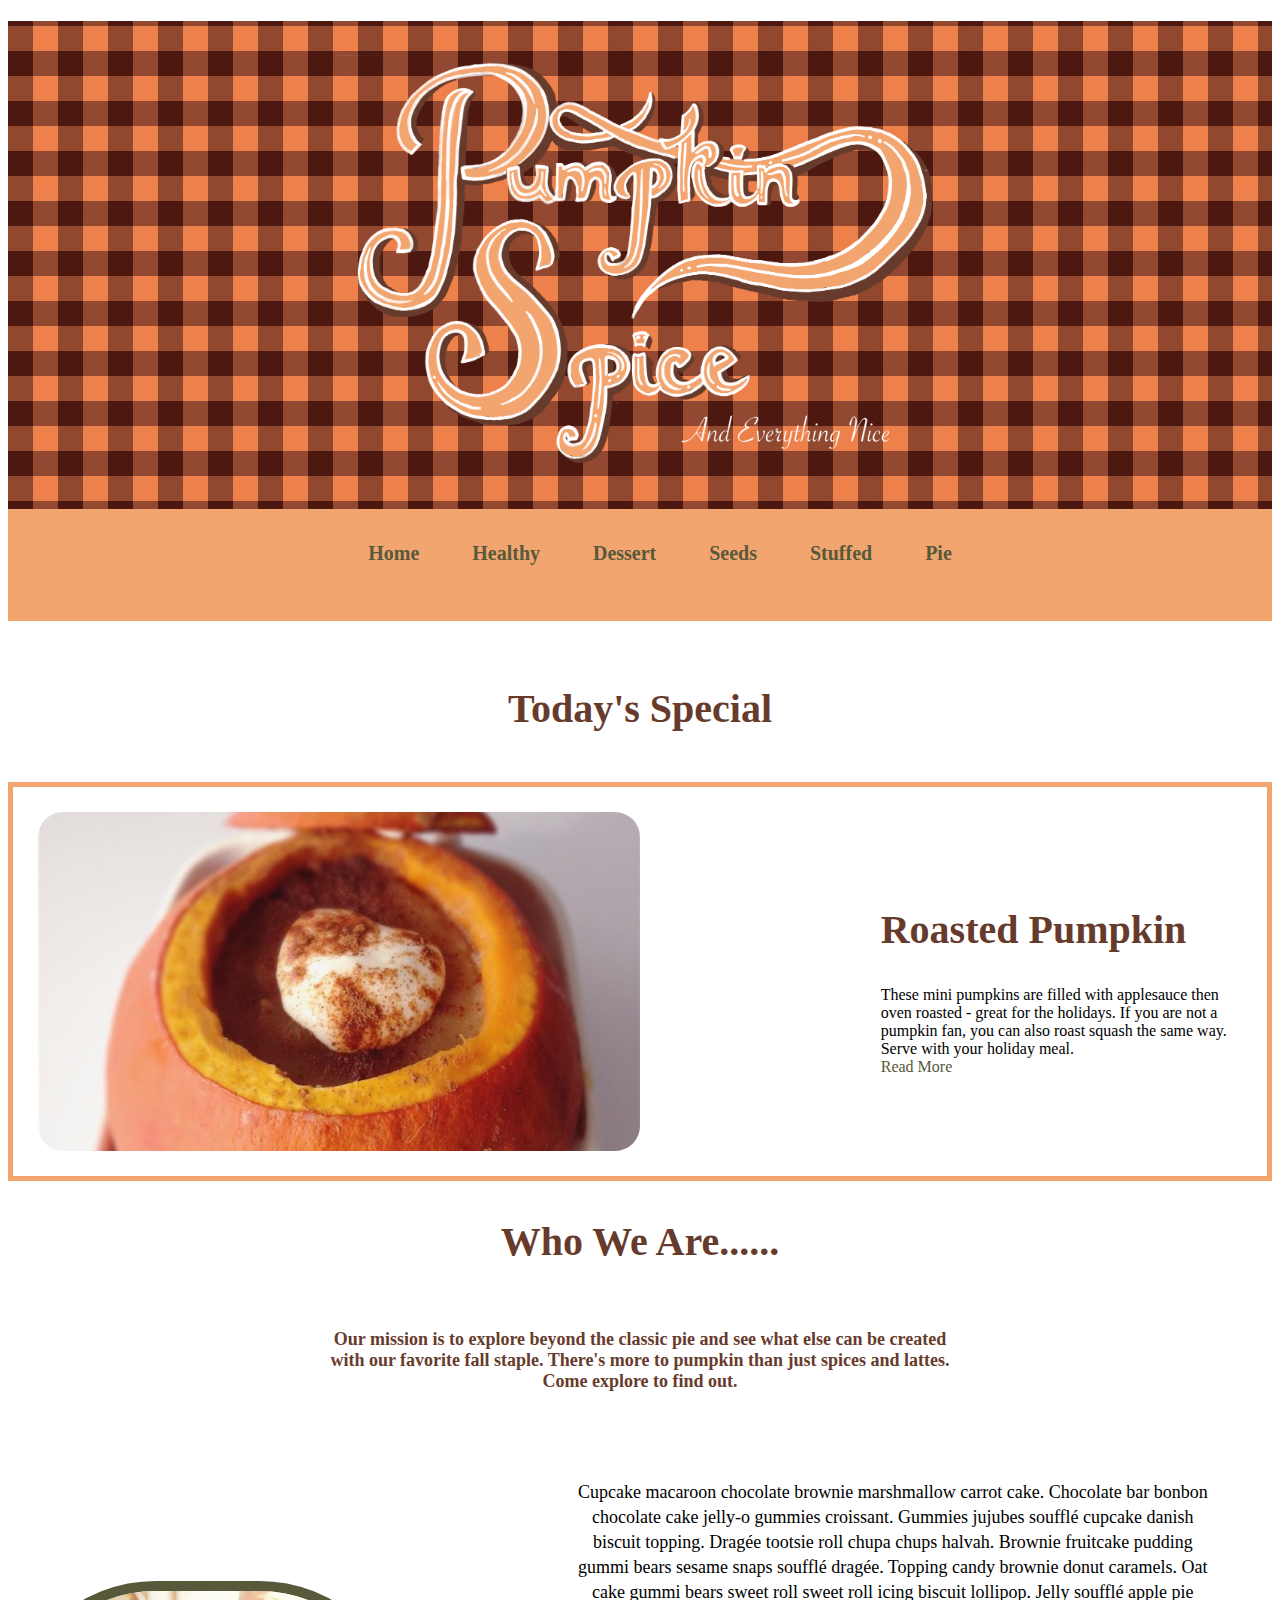
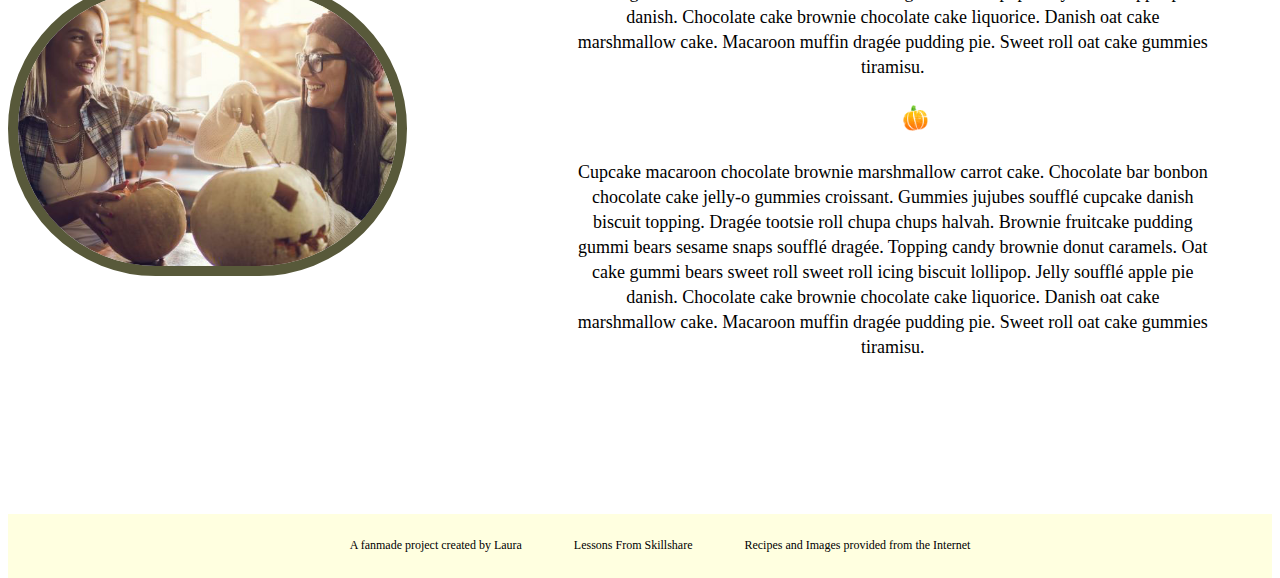
<file: index.html>
<!DOCTYPE html>
<html>
    <head>
        <title>Pumpkin</title>
        <link REL="StyleSheet" TYPE"text/css" HREF="index.css">
    </head>

    <body>
        <header>
            <h1> <img class="pumpkin" src="header.png"/> </h1>
            <imag class="back" src="tile.png"/>
        </header>
       
        <nav>
            <ul>
                <li><a href="index.html">Home</a></li>
                <li><a href="healthy/healthy.html">Healthy</a></li>
                <li><a href="dessert/dessert.html">Dessert</a></li>
                <li><a href="seeds/seeds.html">Seeds</a></li>
                <li><a href="stuffed/stuffed.html">Stuffed</a></li>
                <li><a href="pie/pie.html">Pie</a></li> 
            </ul>
        </nav>

        <h2 class="special"> Today's Special</h2>
       <section class="display">
           <img class="featureimg" src="featured.jpg"/>
           <article class="feature">
               <h2>Roasted Pumpkin</h2>
               <p>These mini pumpkins are filled with applesauce then 
                   oven roasted - great for the holidays. If you are not a 
                   pumpkin fan, you can also roast squash the same way. Serve with
                   your holiday meal.
                   <br>
                   <a href ="http://skillshare.com" target="_blank" title="Read More">Read More</a>
               </p>
        </section>

        <section>
            <h2>Who We Are......</h2>
            <h4 class="mission">Our mission is to explore beyond the classic pie and see what else can be created
                with our favorite fall staple. There's more to pumpkin than just spices and lattes.
                Come explore to find out.</h4>
                <img class="profile" src="profile.jpg"/>  
                <p class="blurb"> Cupcake macaroon chocolate brownie marshmallow carrot cake. 
                    Chocolate bar bonbon chocolate cake jelly-o gummies croissant. 
                    Gummies jujubes soufflé cupcake danish biscuit topping. Dragée tootsie 
                    roll chupa chups halvah. Brownie fruitcake pudding gummi bears sesame snaps 
                    soufflé dragée. Topping candy brownie donut caramels. Oat cake gummi 
                    bears sweet roll sweet roll icing biscuit lollipop. Jelly soufflé apple pie 
                    danish. Chocolate cake brownie chocolate cake liquorice. Danish oat cake 
                    marshmallow cake. Macaroon muffin dragée pudding pie. Sweet roll oat cake 
                    gummies tiramisu.</p>
                <br>
                <img class="tile" src="tile.png"/> 
                <br>
                <p class="blurb">Cupcake macaroon chocolate brownie marshmallow carrot cake. 
                    Chocolate bar bonbon chocolate cake jelly-o gummies croissant. 
                    Gummies jujubes soufflé cupcake danish biscuit topping. Dragée tootsie 
                    roll chupa chups halvah. Brownie fruitcake pudding gummi bears sesame snaps 
                    soufflé dragée. Topping candy brownie donut caramels. Oat cake gummi 
                    bears sweet roll sweet roll icing biscuit lollipop. Jelly soufflé apple pie 
                    danish. Chocolate cake brownie chocolate cake liquorice. Danish oat cake 
                    marshmallow cake. Macaroon muffin dragée pudding pie. Sweet roll oat cake 
                    gummies tiramisu.
                </p>
                    
        <footer>
            <ul>
                <li>A fanmade project created by Laura</li>
                <li>Lessons From Skillshare</li>
                <li>Recipes and Images provided from the Internet</li>
            </ul>
        </footer>        
    </body>    
</html>
</file>
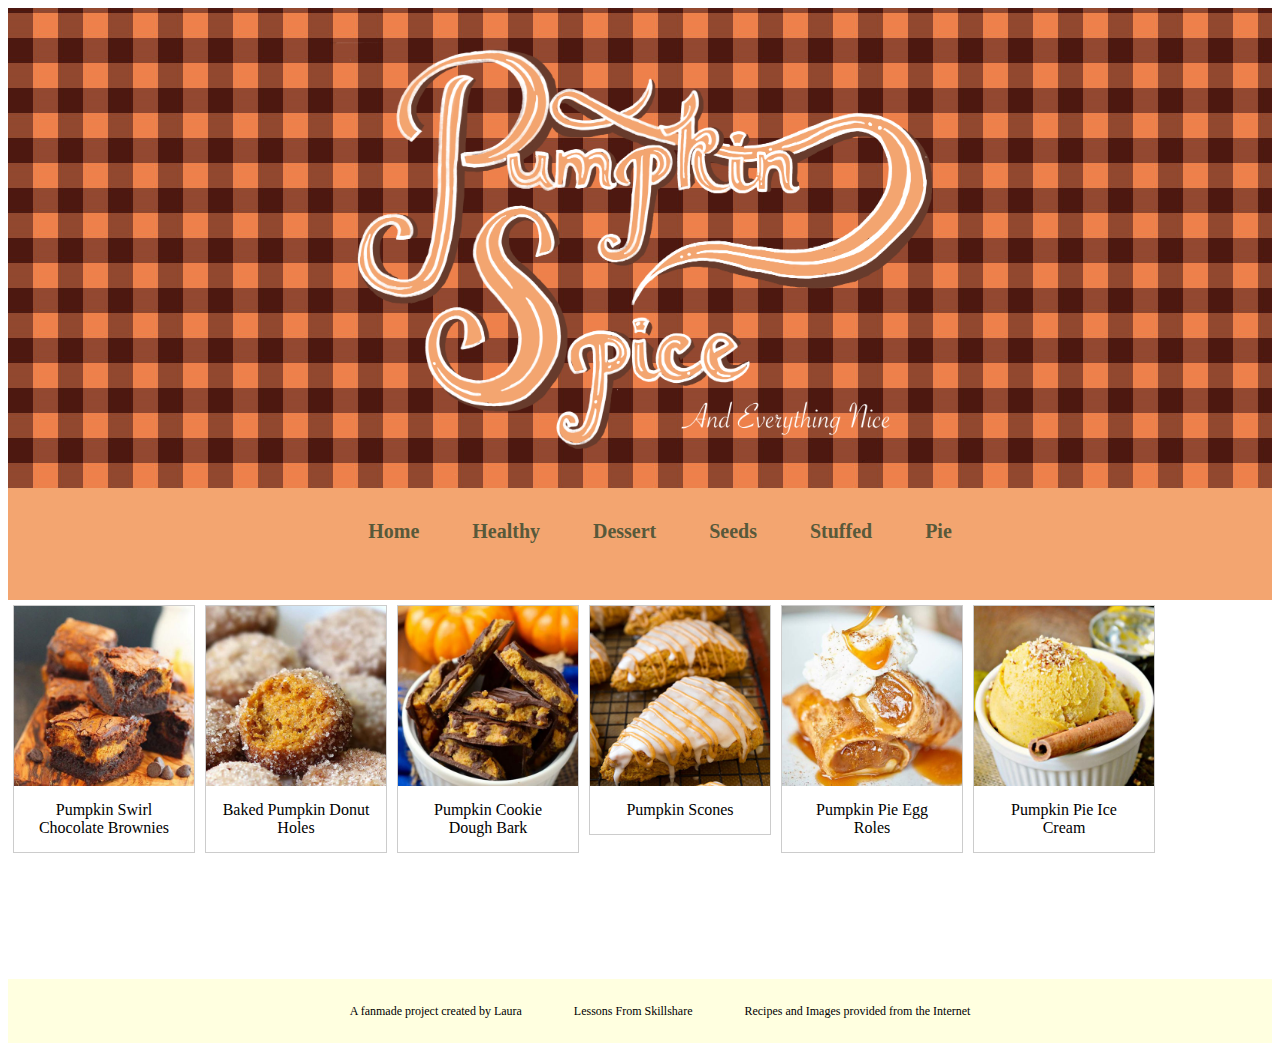
<file: Dessert/dessert.html>
<!DOCTYPe html/>
<html>
<head>
    <title>Dessert</title>
    <link REL="StyleSheet" TYPE="text/css" HREF="dessert.css"/>
</head>

<body>
     <header>
            <h1>  <img class="pumpkin" src="header.png"/> </h1>
            <imag class="back" src="tile.png"/>
    </header>
       
    <nav>
        <ul>
          <li><a href="../index.html">Home</a></li>
          <li><a href="../healthy/healthy.html">Healthy</a></li>
          <li><a href="../dessert/dessert.html">Dessert</a></li>
          <li><a href="../seeds/seeds.html">Seeds</a></li>
          <li><a href="../stuffed/stuffed.html">Stuffed</a></li>
          <li><a href="../pie/pie.html">Pie</a></li> 
         </ul>
    </nav>


<div class="gallery">
  <a target="_blank" href="http://www.thecomfortofcooking.com/2013/10/easy-pumpkin-swirl-chocolate-brownies.html">
    <img src="dessert1.jpg" alt="Pumpkins" width="300" height="200">
  </a>
  <div class="desc">Pumpkin Swirl Chocolate Brownies</div>
</div>

<div class="gallery">
  <a target="_blank" href="http://cakescottage.com/2016/09/07/baked-pumpkin-donut-holes/#more-161273">
    <img src="dessert2.jpg" alt="Pumpkins" width="300" height="200">
  </a>
  <div class="desc">Baked Pumpkin Donut Holes</div>
</div>

<div class="gallery">
  <a target="_blank" href="http://www.wineandglue.com/2015/09/pumpkin-cookie-dough-bark.html">
    <img src="dessert3.jpg" alt="Pumpkins" width="300" height="200">
  </a>
  <div class="desc">Pumpkin Cookie Dough Bark</div>
</div>

<div class="gallery">
  <a target="_blank" href="http://www.cookingclassy.com/pumpkin-scones-starbucks-copycat/">
    <img src="dessert4.jpg" alt="Pumpkins" width="300" height="200">
  </a>
  <div class="desc">Pumpkin Scones</div>
</div>

<div class="gallery">
  <a target="_blank" href="http://showmetheyummy.com/pumpkin-pie-egg-rolls/">
    <img src="dessert5.jpg" alt="Pumpkins" width="300" height="200">
  </a>
  <div class="desc">Pumpkin Pie Egg Roles</div>
</div>

<div class="gallery">
  <a target="_blank" href="https://www.simplystacie.net/2015/09/pumpkin-pie-ice-cream/">
    <img src="dessert6.jpg" alt="Pumpkins" width="300" height="200">
  </a>
  <div class="desc">Pumpkin Pie Ice Cream</div>
</div>

</div>

<footer>
  <ul>
    <li>A fanmade project created by Laura</li>
    <li>Lessons From Skillshare</li>
    <li>Recipes and Images provided from the Internet</li>
  </ul>
 </footer> 

</body>
</html>
</file>
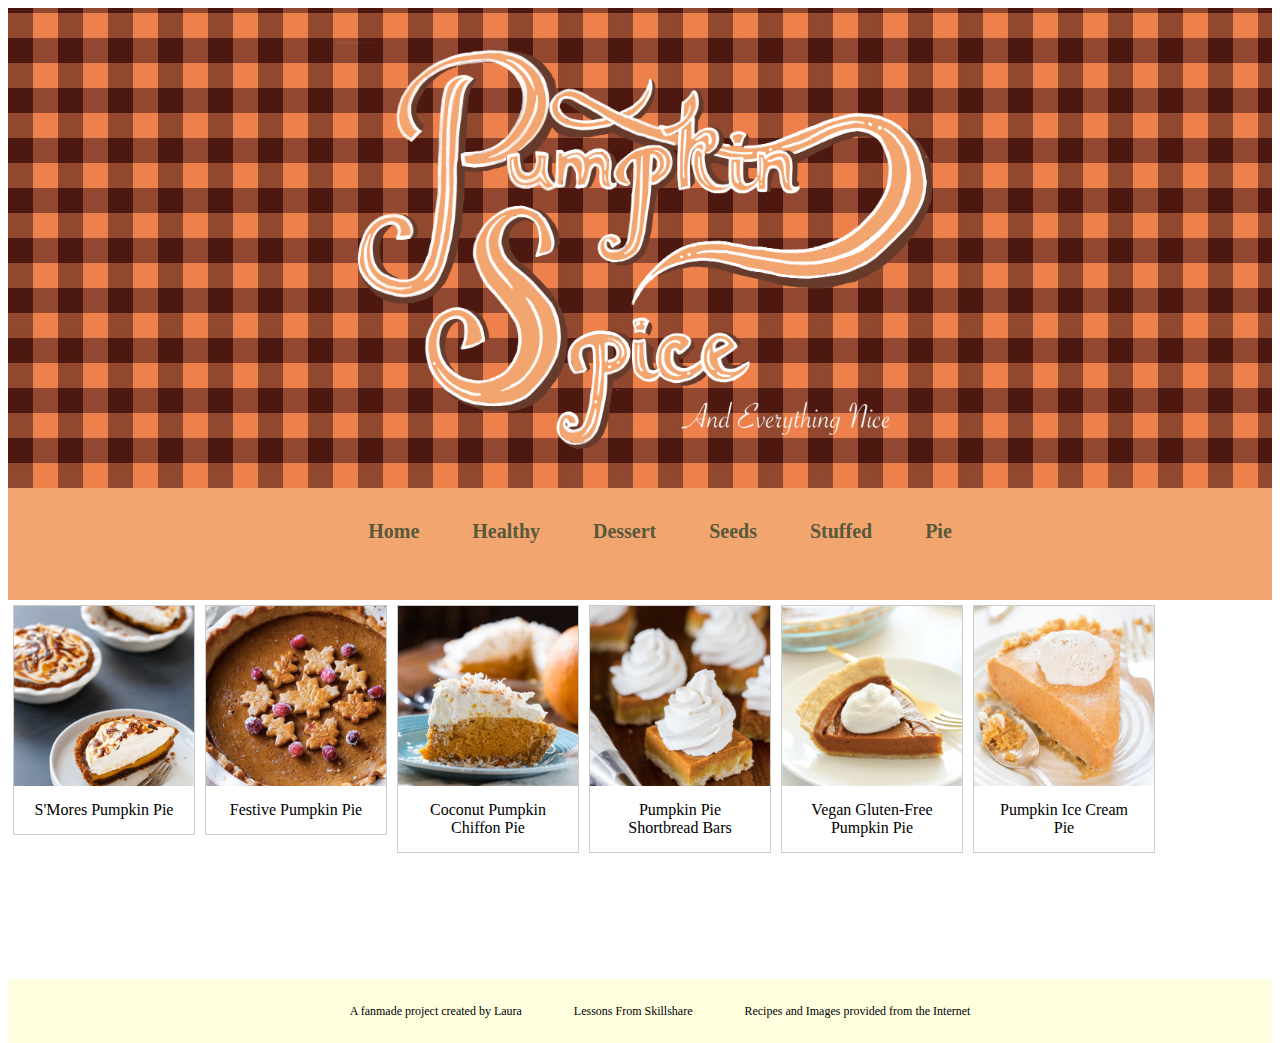
<file: Pie/pie.html>
<!DOCTYPe html/>
<html>
<head>
    <title>Pie</title>
    <link REL="StyleSheet" TYPE="text/css" HREF="pie.css"/>
</head>

<body>
     <header>
            <h1>  <img class="pumpkin" src="header.png"/> </h1>
            <imag class="back" src="tile.png"/>
    </header>
       
    <nav>
        <ul>
          <li><a href="../index.html">Home</a></li>
          <li><a href="../healthy/healthy.html">Healthy</a></li>
          <li><a href="../dessert/dessert.html">Dessert</a></li>
          <li><a href="../seeds/seeds.html">Seeds</a></li>
          <li><a href="../stuffed/stuffed.html">Stuffed</a></li>
          <li><a href="../pie/pie.html">Pie</a></li> 
         </ul>
    </nav>


<div class="gallery">
  <a target="_blank" href="http://www.loveandoliveoil.com/2013/11/smores-pumpkin-pie.html">
    <img src="pie1.jpg" alt="Pumpkins" width="300" height="200">
  </a>
  <div class="desc">S'Mores Pumpkin Pie</div>
</div>

<div class="gallery">
  <a target="_blank" href="https://sallysbakingaddiction.com/2014/10/26/the-great-pumpkin-pie-recipe/">
    <img src="pie2.png" alt="Pumpkins" width="300" height="200">
  </a>
  <div class="desc">Festive Pumpkin Pie</div>
</div>

<div class="gallery">
  <a target="_blank" href="https://spicysouthernkitchen.com/coconut-pumpkin-chiffon-pie/">
    <img src="pie3.jpg" alt="Pumpkins" width="300" height="200">
  </a>
  <div class="desc">Coconut Pumpkin Chiffon Pie</div>
</div>

<div class="gallery">
  <a target="_blank" href="http://willowbirdbaking.com/2015/09/27/pumpkin-pie-shortbread-bars-with-maple-cinnamon-whipped-cream/">
    <img src="pie4.png" alt="Pumpkins" width="300" height="200">
  </a>
  <div class="desc">Pumpkin Pie Shortbread Bars</div>
</div>

<div class="gallery">
  <a target="_blank" href="https://minimalistbaker.com/vegan-gluten-free-pumpkin-pie/">
    <img src="pie5.png" alt="Pumpkins" width="300" height="200">
  </a>
  <div class="desc">Vegan Gluten-Free Pumpkin Pie</div>
</div>

<div class="gallery">
  <a target="_blank" href="https://www.averiecooks.com/2014/09/pumpkin-ice-cream-pie.html">
    <img src="pie6.jpg" alt="Pumpkins" width="300" height="200">
  </a>
  <div class="desc">Pumpkin Ice Cream Pie</div>
</div>

</div>

<footer>
  <ul>
    <li>A fanmade project created by Laura</li>
    <li>Lessons From Skillshare</li>
    <li>Recipes and Images provided from the Internet</li>
  </ul>
 </footer> 

</body>
</html>
</file>
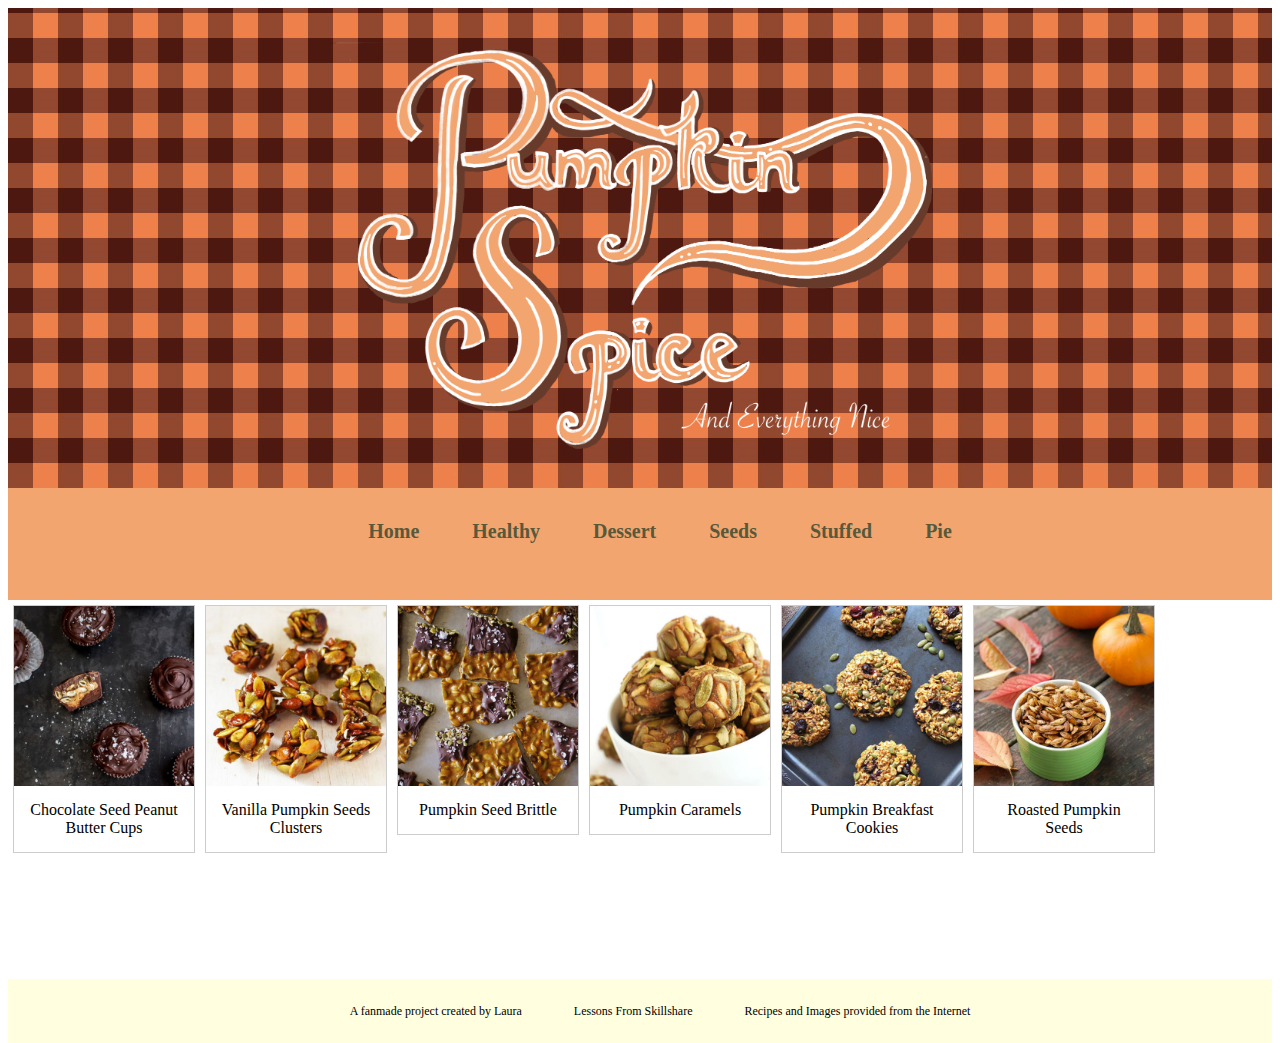
<file: Seeds/seeds.html>
<!DOCTYPe html/>
<html>
<head>
    <title>Seeds</title>
    <link REL="StyleSheet" TYPE="text/css" HREF="seeds.css"/>
</head>

<body>
     <header>
            <h1>  <img class="pumpkin" src="header.png"/> </h1>
            <imag class="back" src="tile.png"/>
    </header>
       
    <nav>
        <ul>
          <li><a href="../index.html">Home</a></li>
          <li><a href="../healthy/healthy.html">Healthy</a></li>
          <li><a href="../dessert/dessert.html">Dessert</a></li>
          <li><a href="../seeds/seeds.html">Seeds</a></li>
          <li><a href="../stuffed/stuffed.html">Stuffed</a></li>
          <li><a href="../pie/pie.html">Pie</a></li> 
         </ul>
    </nav>


<div class="gallery">
  <a target="_blank" href="https://www.halfbakedharvest.com/mini-chocolate-pumpkin-seed-candy-peanut-butter-cups/">
    <img src="seeds1.jpg" alt="Pumpkins" width="300" height="200">
  </a>
  <div class="desc">Chocolate Seed Peanut Butter Cups</div>
</div>

<div class="gallery">
  <a target="_blank" href="http://wallflowerkitchen.com/vanilla-pumpkin-seed-clusters/">
    <img src="seeds2.jpg" alt="Pumpkins" width="300" height="200">
  </a>
  <div class="desc">Vanilla Pumpkin Seeds Clusters</div>
</div>

<div class="gallery">
  <a target="_blank" href="http://honestlyyum.com/6670/spiced-pumpkin-seed-brittle/">
    <img src="seeds3.jpg" alt="Pumpkins" width="300" height="200">
  </a>
  <div class="desc">Pumpkin Seed Brittle</div>
</div>

<div class="gallery">
  <a target="_blank" href="https://minimalistbaker.com/vegan-pumpkin-caramels/">
    <img src="seeds4.jpg" alt="Pumpkins" width="300" height="200">
  </a>
  <div class="desc">Pumpkin Caramels</div>
</div>

<div class="gallery">
  <a target="_blank" href="http://leelalicious.com/pumpkin-breakfast-cookies/">
    <img src="seeds5.jpg" alt="Pumpkins" width="300" height="200">
  </a>
  <div class="desc">Pumpkin Breakfast Cookies</div>
</div>

<div class="gallery">
  <a target="_blank" href="https://boulderlocavore.com/roasted-pumpkin-seeds-the-best-method-ever/">
    <img src="seeds6.jpg" alt="Pumpkins" width="300" height="200">
  </a>
  <div class="desc">Roasted Pumpkin Seeds</div>
</div>

</div>

<footer>
  <ul>
    <li>A fanmade project created by Laura</li>
    <li>Lessons From Skillshare</li>
    <li>Recipes and Images provided from the Internet</li>
  </ul>
 </footer>  

</body>
</html>
</file>
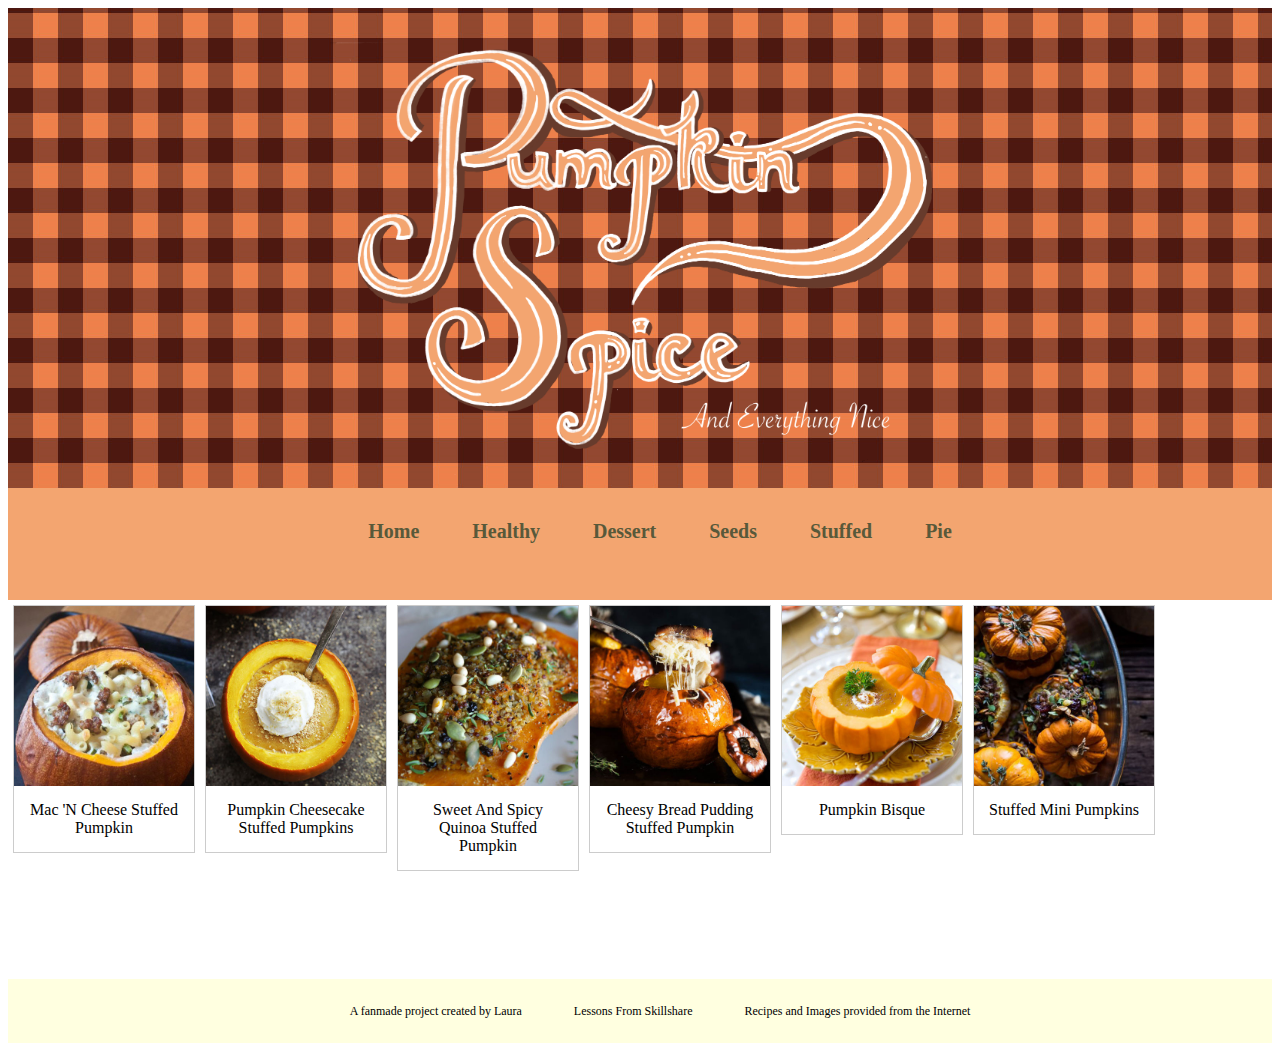
<file: Stuffed/stuffed.html>
<!DOCTYPe html/>
<html>
<head>
    <title>Stuffed</title>
    <link REL="StyleSheet" TYPE="text/css" HREF="stuffed.css"/>
</head>

<body>
     <header>
            <h1>  <img class="pumpkin" src="header.png"/> </h1>
            <imag class="back" src="tile.png"/>
    </header>
       
    <nav>
        <ul>
          <li><a href="../index.html">Home</a></li>
          <li><a href="../healthy/healthy.html">Healthy</a></li>
          <li><a href="../dessert/dessert.html">Dessert</a></li>
          <li><a href="../seeds/seeds.html">Seeds</a></li>
          <li><a href="../stuffed/stuffed.html">Stuffed</a></li>
          <li><a href="../pie/pie.html">Pie</a></li> 
         </ul>
    </nav>


<div class="gallery">
  <a target="_blank" href="http://cookingontheside.com/mac-cheese-stuffed-pumpkin/">
    <img src="stuffed1.jpg" alt="Pumpkins" width="300" height="200">
  </a>
  <div class="desc">Mac 'N Cheese Stuffed Pumpkin</div>
</div>

<div class="gallery">
  <a target="_blank" href="http://www.lecremedelacrumb.com/pumpkin-cheesecake-stuffed-pumpkins/">
    <img src="stuffed2.jpg" alt="Pumpkins" width="300" height="200">
  </a>
  <div class="desc">Pumpkin Cheesecake Stuffed Pumpkins</div>
</div>

<div class="gallery">
  <a target="_blank" href="http://talesofakitchen.com/vegetarianvegan/sweet-and-spicy-quinoa-stuffed-pumpkin/">
    <img src="stuffed3.jpg" alt="Pumpkins" width="300" height="200">
  </a>
  <div class="desc">Sweet And Spicy Quinoa Stuffed Pumpkin</div>
</div>

<div class="gallery">
  <a target="_blank" href="http://bromabakery.com/2016/11/cheesy-bread-pudding-stuffed-pumpkin.html">
    <img src="stuffed4.jpg" alt="Pumpkins" width="300" height="200">
  </a>
  <div class="desc">Cheesy Bread Pudding Stuffed Pumpkin</div>
</div>

<div class="gallery">
  <a target="_blank" href="http://pizzazzerie.com/recipes/pumpkin-bisque-pumpkin-shell/">
    <img src="stuffed5.jpg" alt="Pumpkins" width="300" height="200">
  </a>
  <div class="desc">Pumpkin Bisque</div>
</div>

<div class="gallery">
  <a target="_blank" href="https://www.halfbakedharvest.com/nutty-wild-rice-and-shredded-brussels-sprout-stuffed-mini-pumpkins/">
    <img src="stuffed6.jpg" alt="Pumpkins" width="300" height="200">
  </a>
  <div class="desc">Stuffed Mini Pumpkins</div>
</div>

</div>

<footer>
  <ul>
    <li>A fanmade project created by Laura</li>
    <li>Lessons From Skillshare</li>
    <li>Recipes and Images provided from the Internet</li>
  </ul>
 </footer> 

</body>
</html>
</file>
<file: index.css>
html{
    height:100%;
}

body{
    height:100%;
    text-align: center;
}

h1{
    background-color:#ed8e4e;
    display:block;
    padding:1%;
    background-image: url(plaid.jpg);
    background-repeat: repeat;
    margin-bottom: 0;
}

.pumpkin{
    width:50%;
}

nav{
    padding:1%;
    text-align:center;
    background-color:#f3a570;
    font-size: 20px;
    font-family:bookman;
    font-weight: bold;
    color: #673b2c;
}

nav ul li{
	display: inline-block;
    margin: 2%;
    margin-top: 0;
}
a:link{
    text-decoration: none;
    color:#58593a;
}
a:visited{
    color:#58593a;

}

.special{
    margin:2%;
    margin-top:5%;
}

.display{
    display:inline-block;
    margin-top: 2%;
    padding:2%;
    border: 5px solid #f3a570;
}

.featureimg{
    width:50%;
    float:left;
    border-radius: 25px;

    
}

.feature{
    width:30%;
    float:right;
    text-align: left;
    padding-top: 5%;
}

.mission{
    display: inline block;
    margin:5%;
    margin-left: 25%;
    width:50%;
    font-size: 18px;

}

.profile{
    width:30%;
    margin-right:2%;
    margin-top: 10%;
    float: left;
    border-style: solid;
    border-radius: 150px;
    border-width: 10px;
    border-color: #58593a
}

.blurb{
    float:right;
    margin:5%;
    margin-top: 2%;
    margin-bottom: 2%;
    width:50%;
    font-size: 18px;
    line-height: 25px;
}


h2{
    font-family: cursive;
    color: #673b2c;
    font-size: 40px;
}

h4{
    font-family: cursive;
    color: #673b2c;
    font-size: 20px;
}

.tile{
    width: 2%;
    padding:0;
    margin-left:10%;
}


footer{
    margin-top:30%;
    text-align: center;
    background-color:lightyellow;
    font-size: 12px;
}

footer ul li{
    display:inline-block;
    margin:2%;
}
</file>
<file: Dessert/dessert.css>
<style type="text/css">

html{
    height:100%;
}

body{
    height:100%;
    text-align: center;
}

h1{
    background-color:#ed8e4e;
    display:block;
    padding:1%;
    background-image: url(plaid.jpg);
    background-repeat: repeat;
    margin-bottom: 0;
}

.pumpkin{
    width:50%;
}

nav{
    padding:1%;
    text-align:center;
    background-color:#f3a570;
    font-size: 20px;
    font-family:bookman;
    font-weight: bold;
    color: #673b2c;
}

nav ul li{
	display: inline-block;
    margin: 2%;
    margin-top: 0;
}

a:link{
    text-decoration: none;
    color:#58593a;
}
a:visited{
    color:#58593a;

}

div.gallery {
    margin: 5px;
    border: 1px solid #ccc;
    float: left;
    width: 180px;
}

div.gallery:hover {
    border: 1px solid #777;
}

div.gallery img {
    width: 100%;
    height: auto;
}

div.desc {
    padding: 15px;
    text-align: center;
}

footer{
    margin-top:30%;
    text-align: center;
    background-color:lightyellow;
    font-size: 12px;
}

footer ul li{
    display:inline-block;
    margin:2%;
}
</style>
</file>
<file: Pie/pie.css>
<style type="text/css">

html{
    height:100%;
}

body{
    height:100%;
    text-align: center;
}

h1{
    background-color:#ed8e4e;
    display:block;
    padding:1%;
    background-image: url(plaid.jpg);
    background-repeat: repeat;
    margin-bottom: 0;
}

.pumpkin{
    width:50%;
}

nav{
    padding:1%;
    text-align:center;
    background-color:#f3a570;
    font-size: 20px;
    font-family:bookman;
    font-weight: bold;
    color: #673b2c;
}

nav ul li{
	display: inline-block;
    margin: 2%;
    margin-top: 0;
}

a:link{
    text-decoration: none;
    color:#58593a;
}
a:visited{
    color:#58593a;

}

div.gallery {
    margin: 5px;
    border: 1px solid #ccc;
    float: left;
    width: 180px;
}

div.gallery:hover {
    border: 1px solid #777;
}

div.gallery img {
    width: 100%;
    height: auto;
}

div.desc {
    padding: 15px;
    text-align: center;
}

footer{
    margin-top:30%;
    text-align: center;
    background-color:lightyellow;
    font-size: 12px;
}

footer ul li{
    display:inline-block;
    margin:2%;
}
</style>
</file>
<file: Seeds/seeds.css>
<style type="text/css">

html{
    height:100%;
}

body{
    height:100%;
    text-align: center;
}

h1{
    background-color:#ed8e4e;
    display:block;
    padding:1%;
    background-image: url(plaid.jpg);
    background-repeat: repeat;
    margin-bottom: 0;
}

.pumpkin{
    width:50%;
}

nav{
    padding:1%;
    text-align:center;
    background-color:#f3a570;
    font-size: 20px;
    font-family:bookman;
    font-weight: bold;
    color: #673b2c;
}

nav ul li{
	display: inline-block;
    margin: 2%;
    margin-top: 0;
}

a:link{
    text-decoration: none;
    color:#58593a;
}
a:visited{
    color:#58593a;

}

div.gallery {
    margin: 5px;
    border: 1px solid #ccc;
    float: left;
    width: 180px;
}

div.gallery:hover {
    border: 1px solid #777;
}

div.gallery img {
    width: 100%;
    height: auto;
}

div.desc {
    padding: 15px;
    text-align: center;
}

footer{
    margin-top:30%;
    text-align: center;
    background-color:lightyellow;
    font-size: 12px;
}

footer ul li{
    display:inline-block;
    margin:2%;
}
</style>
</file>
<file: Stuffed/stuffed.css>
<style type="text/css">

html{
    height:100%;
}

body{
    height:100%;
    text-align: center;
}

h1{
    background-color:#ed8e4e;
    display:block;
    padding:1%;
    background-image: url(plaid.jpg);
    background-repeat: repeat;
    margin-bottom: 0;
}

.pumpkin{
    width:50%;
}

nav{
    padding:1%;
    text-align:center;
    background-color:#f3a570;
    font-size: 20px;
    font-family:bookman;
    font-weight: bold;
    color: #673b2c;
}

nav ul li{
	display: inline-block;
    margin: 2%;
    margin-top: 0;
}

a:link{
    text-decoration: none;
    color:#58593a;
}
a:visited{
    color:#58593a;

}

div.gallery {
    margin: 5px;
    border: 1px solid #ccc;
    float: left;
    width: 180px;
}

div.gallery:hover {
    border: 1px solid #777;
}

div.gallery img {
    width: 100%;
    height: auto;
}

div.desc {
    padding: 15px;
    text-align: center;
}

footer{
    margin-top:30%;
    text-align: center;
    background-color:lightyellow;
    font-size: 12px;
}

footer ul li{
    display:inline-block;
    margin:2%;
}
</style>
</file>
